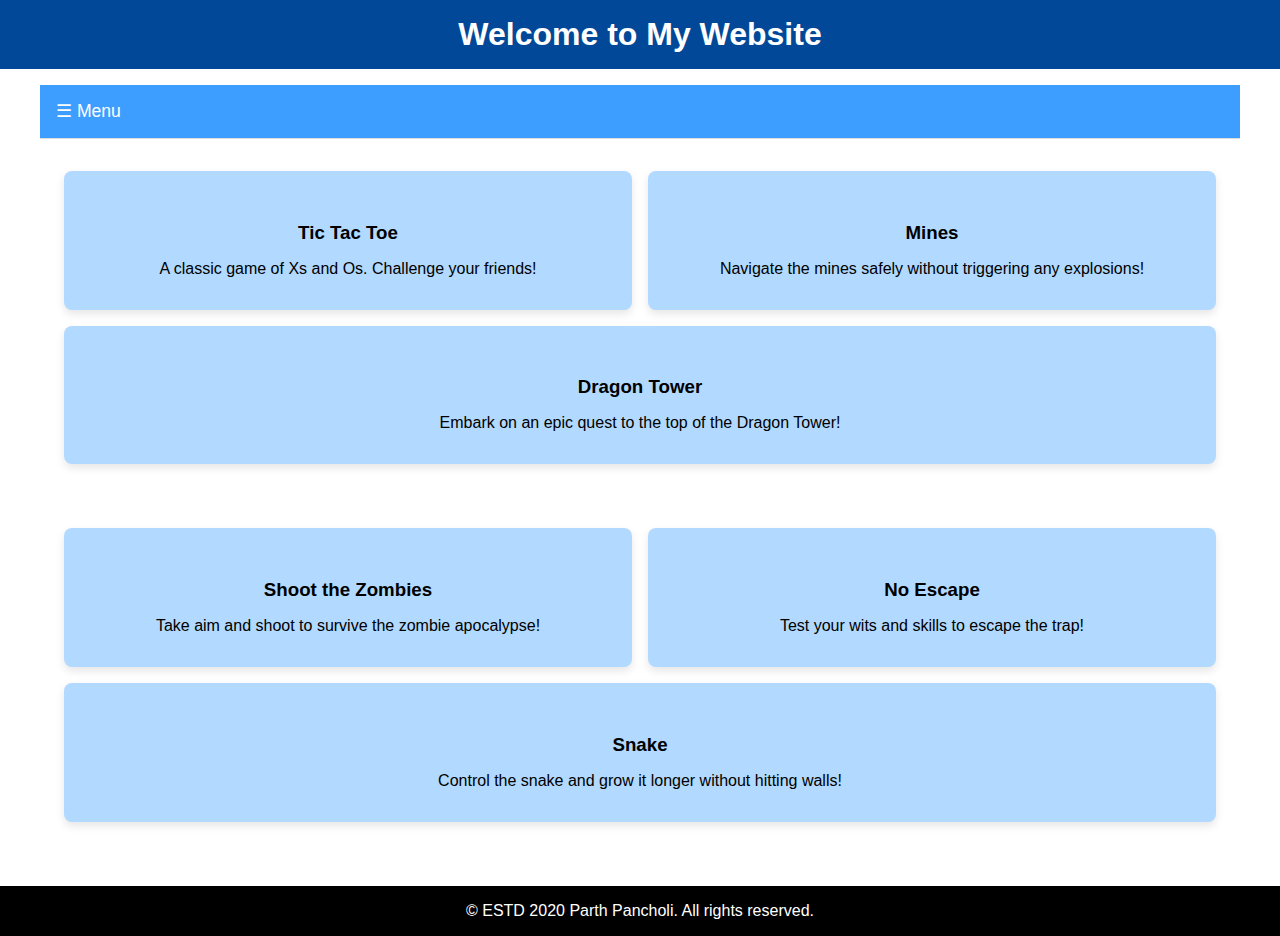
<file: index.html>
<!DOCTYPE html>
<html lang="en">
<head>
  <meta charset="UTF-8">
  <meta name="viewport" content="width=device-width, initial-scale=1.0">
  <link rel="stylesheet" href="indexLcss.css">
  <title>Home</title>
</head>
<body>

  <!-- Header Section -->
  <header>
    <h1>Welcome to My Website</h1>
  </header>

  <!-- Collapsible Menu Section -->
  <div class="collapsible-menu">
    <button class="collapsible-button" onclick="toggleCollapsible()">☰ Menu</button>
    <div class="collapsible-content" id="collapsibleContent">
      <div class="content-box">
        <a href="about.html">
          <h2>About Me</h2>
          <p>A website created by a 13-year-old...</p>
        </a>
      </div>
      <div class="content-box">
        <a href="contac.html">
          <h2>Contact</h2>
          <p>Say hello! I would love to hear from you.</p>
        </a>
      </div>
      <div class="content-box">
        <a href="faq.html">
          <h2>FAQ</h2>
          <p>Get the answers. Get informed.</p>
        </a>
      </div>
    </div>
  </div>

  <!-- Game Section -->
  <div class="game-section">
    <div class="game-box">
      <a href="ttt.html">
        <h3>Tic Tac Toe</h3>
        <p>A classic game of Xs and Os. Challenge your friends!</p>
      </a>
    </div>
    <div class="game-box">
      <a href="min.html">
        <h3>Mines</h3>
        <p>Navigate the mines safely without triggering any explosions!</p>
      </a>
    </div>
    <div class="game-box" onclick="alert('Dragon Tower game coming soon!')">
      <h3>Dragon Tower</h3>
      <p>Embark on an epic quest to the top of the Dragon Tower!</p>
    </div>
  </div>

  <!-- Additional Game Section -->
  <div class="game-section">
    <div class="game-box" onclick="alert('Shoot the Zombies game coming soon!')">
      <h3>Shoot the Zombies</h3>
      <p>Take aim and shoot to survive the zombie apocalypse!</p>
    </div>
    <div class="game-box" onclick="alert('No Escape game coming soon!')">
      <h3>No Escape</h3>
      <p>Test your wits and skills to escape the trap!</p>
    </div>
    <div class="game-box" onclick="alert('Snake game coming soon!')">
      <h3>Snake</h3>
      <p>Control the snake and grow it longer without hitting walls!</p>
    </div>
  </div>

  <!-- Footer Section -->
  <footer>
    <p>&copy; ESTD 2020 Parth Pancholi. All rights reserved.</p>
  </footer>

  <script>
    function toggleCollapsible() {
      const content = document.getElementById("collapsibleContent");
      content.classList.toggle("open");
    }
  </script>

</body>
</html>
</file>
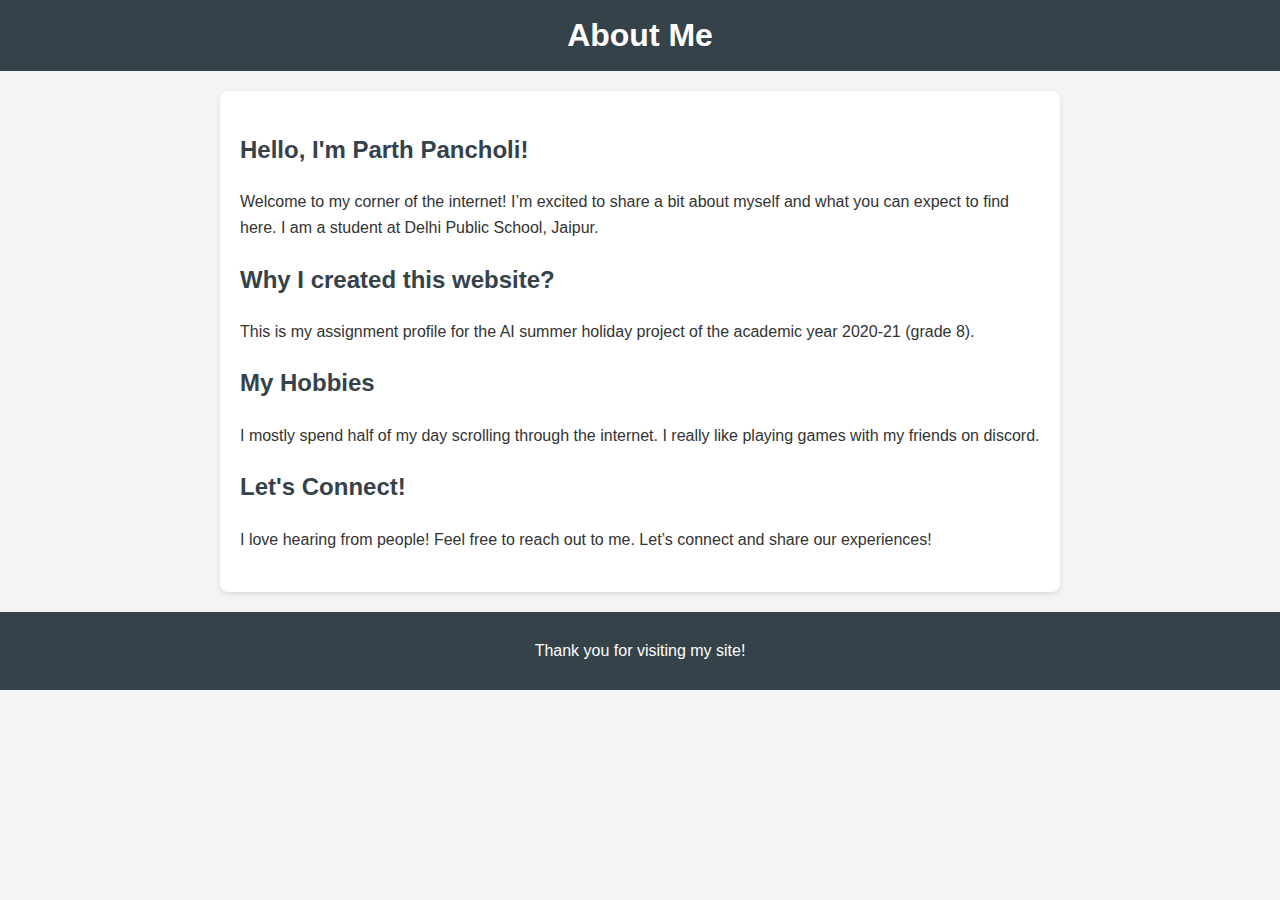
<file: about.html>
<!DOCTYPE html>
<html lang="en">
<head>
    <meta charset="UTF-8">
    <meta name="viewport" content="width=device-width, initial-scale=1.0">
    <title>About Me</title>
    <link rel="stylesheet" href="aboutLcss.css">
</head>
<body>
    <header>
        <h1>About Me</h1>
    </header>
    <main>
        <section class="intro">
            <h2>Hello, I'm Parth Pancholi!</h2>
            <p>Welcome to my corner of the internet! I’m excited to share a bit about myself and what you can expect to find here. I am a student at Delhi Public School, Jaipur.</p>
        </section>

        <section class="background">
            <h2>Why I created this website?</h2>
            <p>
                This is my assignment profile for the AI summer holiday project of the academic year 2020-21 (grade 8).
            </p>
        </section>

        <section class="hobbies">
            <h2>My Hobbies</h2>
            <p>
                I mostly spend half of my day scrolling through the internet. I really like playing games with my friends on discord.
        </section>

        <section class="connect">
            <h2>Let's Connect!</h2>
            <p>I love hearing from people! Feel free to reach out to me. Let’s connect and share our experiences!</p>
        </section>
    </main>
    <footer>
        <p>Thank you for visiting my site!</p>
    </footer>
</body>
</html>
</file>
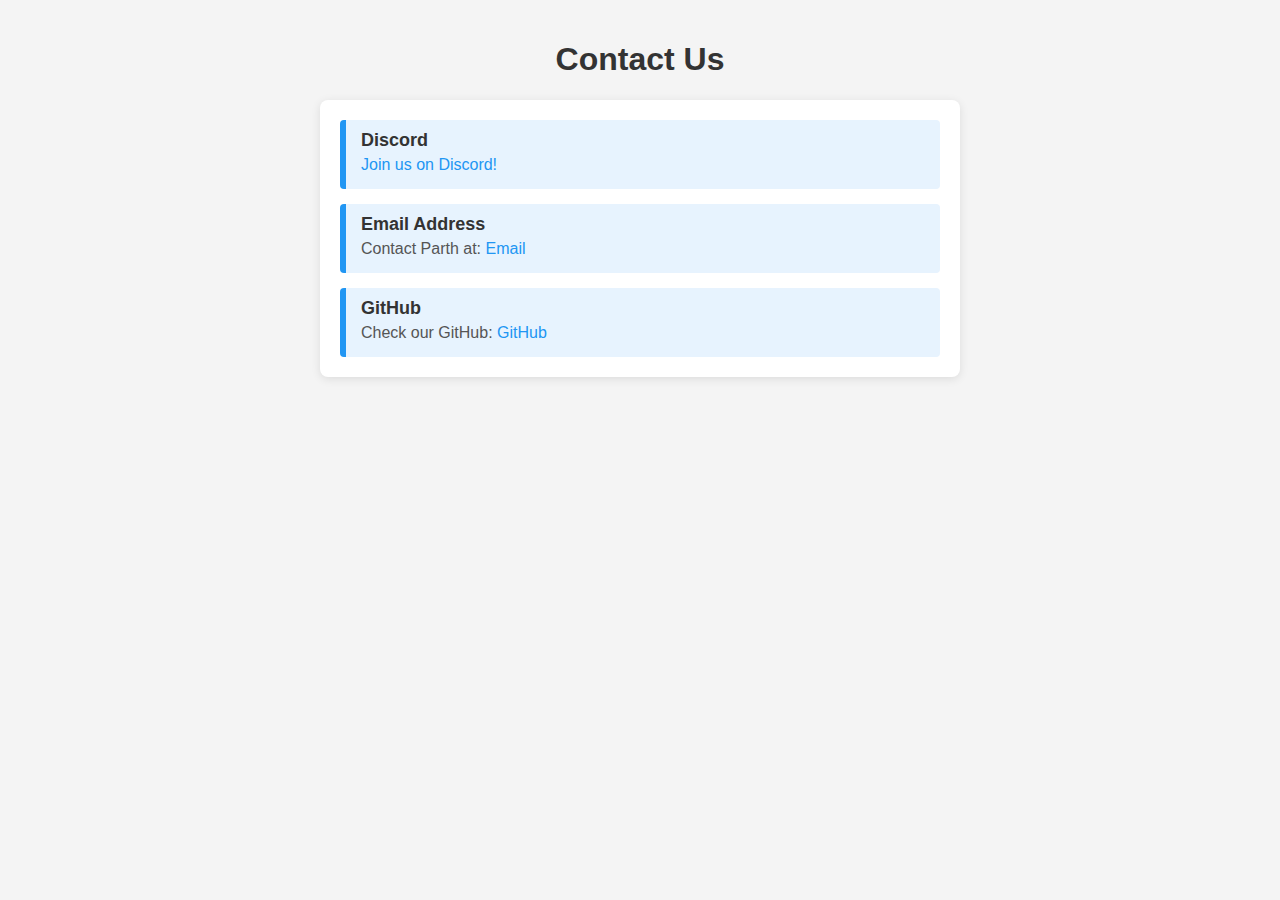
<file: contac.html>
<!DOCTYPE html>
<html lang="en">
<head>
    <meta charset="UTF-8">
    <meta name="viewport" content="width=device-width, initial-scale=1.0">
    <title>Contact Us</title>
    <link rel="stylesheet" href="contacLcss.css" >
</head>
<body>

<h1>Contact Us</h1>
<div class="contact-container">
    <div class="box">
        <h2>Discord</h2>
        <p><a href="https://discord.gg/yourdiscordlink" target="_blank">Join us on Discord!</a></p>
    </div>
    <div class="box">
        <h2>Email Address</h2>
        <p>Contact Parth at: <a href="mailto:neochad11@outlook.com">Email</a></p>
    </div>
    <div class="box">
        <h2>GitHub</h2>
        <p>Check our GitHub: <a href="https://github.com" target="_blank">GitHub</a></p>
    </div>
</div>

</body>
</html>
</file>
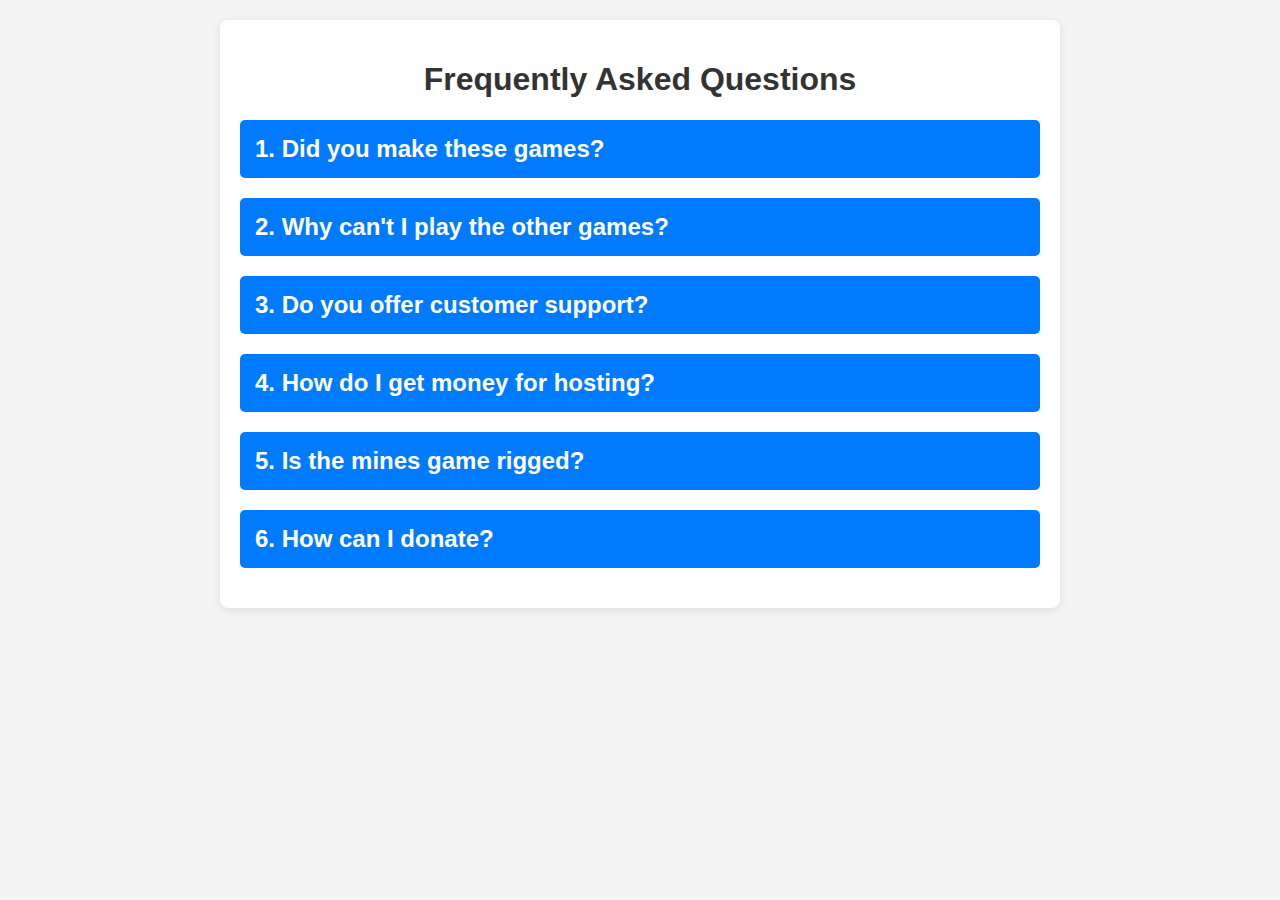
<file: faq.html>
<!DOCTYPE html>
<html lang="en">
<head>
    <meta charset="UTF-8">
    <meta name="viewport" content="width=device-width, initial-scale=1.0">
    <title>FAQ Page</title>
    <link rel="stylesheet" href="faqLcss.css">
</head>
<body>

<div class="container">
    <h1>Frequently Asked Questions</h1>

    <div class="faq">
        <h2 onclick="toggleAnswer(1)">1. Did you make these games?</h2>
        <div class="answer" id="answer1">
            Yes, I made these games.
        </div>
    </div>
    
    <div class="faq">
        <h2 onclick="toggleAnswer(2)">2. Why can't I play the other games?</h2>
        <div class="answer" id="answer2">
            I'll work on them as soon as I finish with my grade 8 mid term examinations.
        </div>
    </div>
    
    <div class="faq">
        <h2 onclick="toggleAnswer(3)">3. Do you offer customer support?</h2>
        <div class="answer" id="answer3">
            Nope, Lol tf haha
        </div>
    </div>
    
    <div class="faq">
        <h2 onclick="toggleAnswer(4)">4. How do I get money for hosting?</h2>
        <div class="answer" id="answer4">
            Beg.
        </div>
    </div>
    
    <div class="faq">
        <h2 onclick="toggleAnswer(5)">5. Is the mines game rigged?</h2>
        <div class="answer" id="answer5">
            No it isn't.
        </div>
    </div>
    
    <div class="faq">
        <h2 onclick="toggleAnswer(6)">6. How can I donate?</h2>
        <div class="answer" id="answer6">
            Personally, I'm not interested in any sort of donations.
        </div>
    </div>
    
</div>

<script>
    function toggleAnswer(num) {
        const answer = document.getElementById(`answer${num}`);
        if (answer.style.display === "block") {
            answer.style.display = "none";
        } else {
            answer.style.display = "block";
        }
    }
</script>

</body>
</html>
</file>
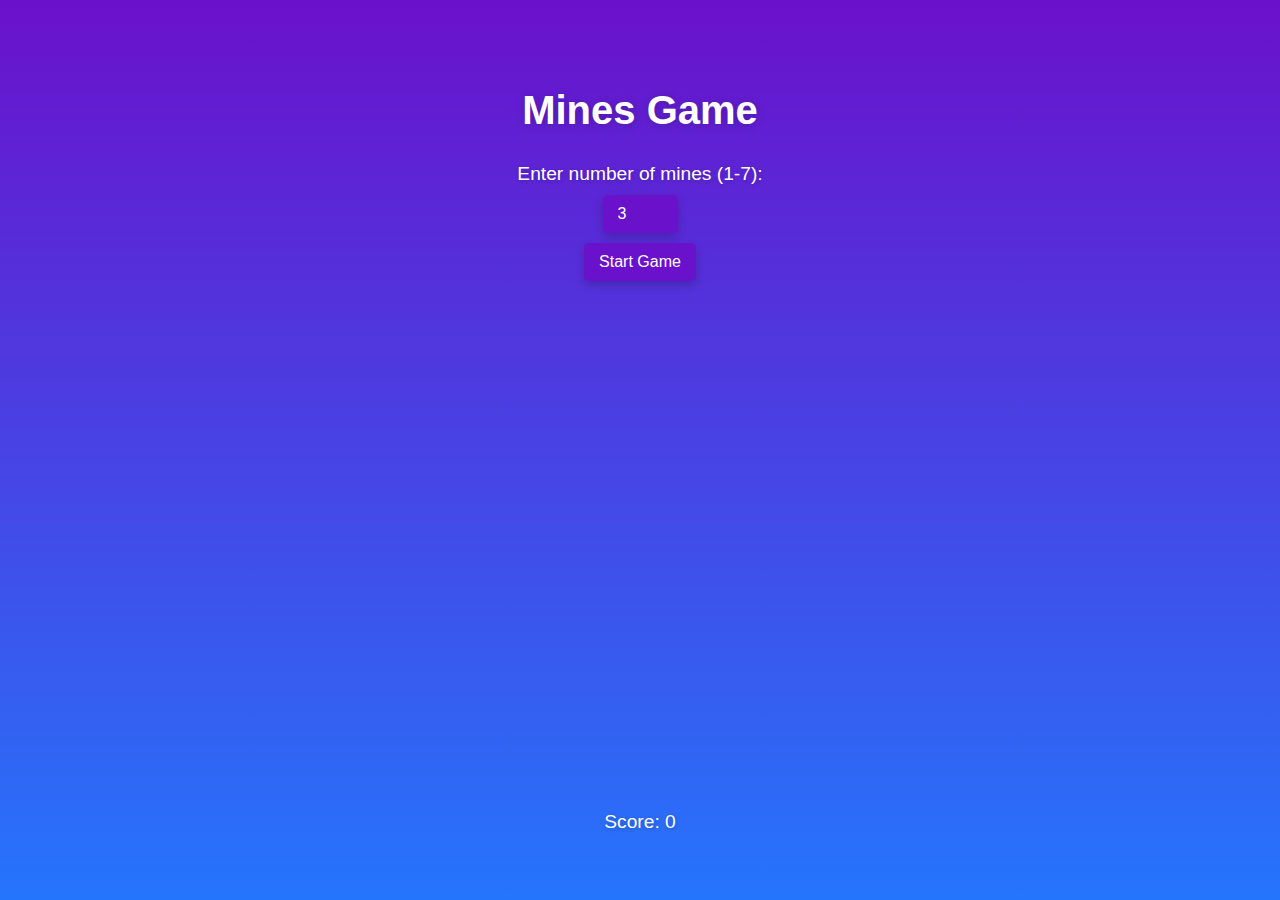
<file: min.html>
<!DOCTYPE html>
<html lang="en">
<head>
    <meta charset="UTF-8">
    <meta name="viewport" content="width=device-width, initial-scale=1.0">
    <title>Mines Game</title>
    <style>
        /* Basic styling for the game page */
        body {
            font-family: 'Arial', sans-serif;
            background: linear-gradient(to bottom, #6a11cb, #2575fc);
            color: #fff;
            display: flex;
            flex-direction: column;
            align-items: center;
            justify-content: center;
            margin: 0;
            min-height: 100vh;
        }
        
        h1 {
            font-size: 2.5rem;
            margin: 20px 0;
            text-align: center;
            text-shadow: 1px 1px 8px rgba(0, 0, 0, 0.2);
        }

        label, #score {
            font-size: 1.2rem;
            margin-top: 10px;
            text-shadow: 1px 1px 4px rgba(0, 0, 0, 0.2);
        }

        #grid {
            display: grid;
            grid-template-columns: repeat(7, 1fr);
            gap: 5px;
            width: 80vmin;
            height: 80vmin;
            max-width: 500px;
            max-height: 500px;
            margin-top: 20px;
        }

        .cell {
            display: flex;
            justify-content: center;
            align-items: center;
            background-color: #444;
            color: #fff;
            font-size: 3vmin;
            font-weight: bold;
            border-radius: 6px;
            transition: background-color 0.3s, transform 0.1s;
            cursor: pointer;
        }

        .cell:hover {
            background-color: #666;
            transform: scale(1.05);
        }

        .revealed {
            background-color: #e0e0e0;
            color: #333;
            pointer-events: none;
        }

        .explosion {
            animation: explode 0.5s forwards;
        }

        @keyframes explode {
            0% { background-color: red; transform: scale(1); }
            50% { transform: scale(1.5); }
            100% { background-color: transparent; transform: scale(0); }
        }

        /* Button styling */
        button, input[type="number"] {
            padding: 10px 15px;
            font-size: 1rem;
            border: none;
            border-radius: 5px;
            cursor: pointer;
            margin-top: 10px;
            outline: none;
            color: #fff;
            background-color: #6a11cb;
            box-shadow: 0px 4px 10px rgba(0, 0, 0, 0.2);
            transition: background-color 0.3s, box-shadow 0.3s;
        }

        button:hover {
            background-color: #2575fc;
            box-shadow: 0px 6px 15px rgba(0, 0, 0, 0.3);
        }

        #restartGame {
            display: none;
            background-color: #ff6f61;
            margin-top: 15px;
        }

        /* Media queries for smaller screens */
        @media (max-width: 500px) {
            h1 { font-size: 2rem; }
            label, #score { font-size: 1rem; }
            #grid { width: 90vmin; height: 90vmin; }
        }

        @media (max-width: 400px) {
            .cell { font-size: 4vmin; }
            button, input[type="number"] { font-size: 0.9rem; padding: 8px 12px; }
        }
    </style>
</head>
<body>

    <h1>Mines Game</h1>
    <label for="mines">Enter number of mines (1-7): </label>
    <input type="number" id="mines" value="3" min="1" max="7">
    <button id="startGame">Start Game</button>
    <div id="grid"></div>
    <div id="score">Score: 0</div>
    <button id="restartGame">Restart Game</button>

    <script>
        const size = 7; // Grid size 7x7
        let mines = 0;
        let board = [];
        let revealed = [];
        let score = 0;
        let gameOver = false;

        const createBoard = () => {
            board = Array(size).fill().map(() => Array(size).fill(0));
            revealed = Array(size).fill().map(() => Array(size).fill(false));
            let mineCount = 0;

            // Randomly place mines based on the number of mines selected
            while (mineCount < mines) {
                const row = Math.floor(Math.random() * size);
                const col = Math.floor(Math.random() * size);
                if (board[row][col] === 0) {
                    board[row][col] = 'M';
                    mineCount++;
                }
            }
        };

        const revealCell = (row, col) => {
            if (revealed[row][col] || gameOver) return;

            revealed[row][col] = true;
            score += 1;
            document.getElementById('score').innerText = `Score: ${score}`;

            const cell = document.getElementById(`cell-${row}-${col}`);
            cell.classList.add('revealed');

            if (board[row][col] === 'M') {
                cell.classList.add('explosion');
                gameOver = true; // Set game over state
                setTimeout(() => {
                    alert('You hit a mine! Game over!');
                    endGame();
                }, 500); // Delay for the explosion effect
            } else {
                cell.innerText = ''; // No number to display
                if (score === (size * size - mines)) {
                    alert('Congratulations! You revealed all safe cells!');
                    endGame();
                }
            }
        };

        const handleCellClick = (row, col) => {
            revealCell(row, col);
        };

        const endGame = () => {
            document.querySelectorAll('.cell').forEach(cell => {
                if (board[cell.dataset.row][cell.dataset.col] === 'M') {
                    cell.classList.add('explosion');
                }
                cell.removeEventListener('click', cell.clickEvent); // Remove event listeners
            });
            document.getElementById('restartGame').style.display = 'block'; // Show restart button
        };

        const renderGrid = () => {
            const grid = document.getElementById('grid');
            grid.innerHTML = '';
            for (let row = 0; row < size; row++) {
                for (let col = 0; col < size; col++) {
                    const cell = document.createElement('div');
                    cell.classList.add('cell');
                    cell.id = `cell-${row}-${col}`;
                    cell.dataset.row = row;
                    cell.dataset.col = col;
                    cell.clickEvent = () => handleCellClick(row, col); // Save the click event
                    cell.addEventListener('click', cell.clickEvent);
                    grid.appendChild(cell);
                }
            }
        };

        const resetGame = () => {
            score = 0;
            gameOver = false;
            document.getElementById('score').innerText = `Score: ${score}`;
            document.getElementById('restartGame').style.display = 'none'; // Hide restart button
            createBoard();
            renderGrid();
        };

        document.getElementById('startGame').addEventListener('click', () => {
            mines = parseInt(document.getElementById('mines').value);
            if (mines < 1 || mines > 7) {
                alert("Please enter a valid number of mines (1-7).");
                return;
            }
            resetGame(); // Reset and start the game
        });

        document.getElementById('restartGame').addEventListener('click', resetGame); // Restart game button

    </script>

</body>
</html>
</file>
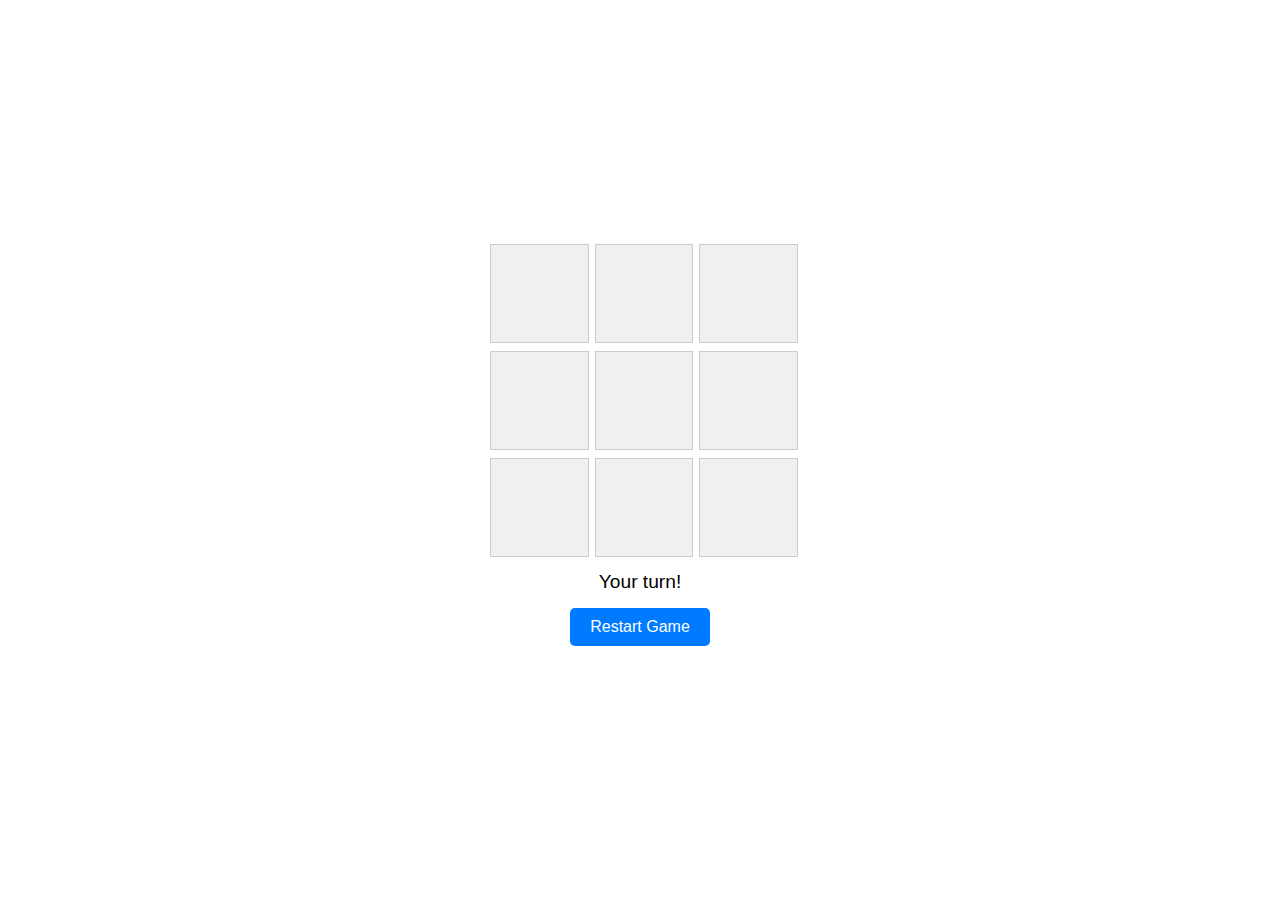
<file: ttt.html>
<!DOCTYPE html>
<html lang="en">
<head>
  <meta charset="UTF-8">
  <meta name="viewport" content="width=device-width, initial-scale=1.0">
  <title>Responsive Unbeatable Tic Tac Toe</title>
  <style>
    body {
      display: flex;
      flex-direction: column;
      align-items: center;
      justify-content: center;
      height: 100vh;
      margin: 0;
      font-family: Arial, sans-serif;
    }
    #game {
      display: grid;
      grid-template-columns: repeat(3, 1fr);
      gap: 8px; /* Increased gap between cells */
      width: 100%;
      max-width: 300px;
    }
    .cell {
      width: 100%;
      aspect-ratio: 1;
      display: flex;
      align-items: center;
      justify-content: center;
      font-size: 2em;
      cursor: pointer;
      background-color: #f0f0f0;
      border: 1px solid #ccc;
    }
    .cell:hover {
      background-color: #e0e0e0;
    }
    #status {
      margin-top: 20px;
      font-size: 1.2em;
      text-align: center;
    }
    #restart-btn {
      margin-top: 15px;
      padding: 10px 20px;
      font-size: 1em;
      cursor: pointer;
      background-color: #007bff;
      color: white;
      border: none;
      border-radius: 5px;
      margin-bottom: 10px; /* Added margin below the button */
    }
    #restart-btn:hover {
      background-color: #0056b3;
    }

    /* Responsive styling */
    @media (max-width: 400px) {
      .cell {
        font-size: 1.5em;
      }
      #status {
        font-size: 1em;
      }
      #restart-btn {
        padding: 8px 16px;
        font-size: 0.9em;
      }
    }
  </style>
</head>
<body>
  <div id="game">
    <div class="cell" data-index="0"></div>
    <div class="cell" data-index="1"></div>
    <div class="cell" data-index="2"></div>
    <div class="cell" data-index="3"></div>
    <div class="cell" data-index="4"></div>
    <div class="cell" data-index="5"></div>
    <div class="cell" data-index="6"></div>
    <div class="cell" data-index="7"></div>
    <div class="cell" data-index="8"></div>
  </div>
  <div id="status">Your turn!</div>
  <button id="restart-btn">Restart Game</button>

  <script>
    const cells = document.querySelectorAll('.cell');
    const statusText = document.getElementById('status');
    const restartButton = document.getElementById('restart-btn');
    let board = Array(9).fill(null);
    let currentPlayer = 'X';

    cells.forEach(cell => cell.addEventListener('click', () => playerMove(cell)));
    restartButton.addEventListener('click', restartGame);

    function playerMove(cell) {
      const index = cell.dataset.index;
      if (board[index] === null) {
        board[index] = currentPlayer;
        cell.innerText = currentPlayer;
        if (checkWin(currentPlayer)) {
          statusText.innerText = "You win!";
          disableBoard();
        } else if (board.every(cell => cell !== null)) {
          statusText.innerText = "It's a draw!";
        } else {
          currentPlayer = 'O';
          statusText.innerText = "AI's turn";
          setTimeout(aiMove, 500);
        }
      }
    }

    function aiMove() {
      const bestMove = minimax(board, 'O').index;
      board[bestMove] = 'O';
      cells[bestMove].innerText = 'O';
      if (checkWin('O')) {
        statusText.innerText = "AI wins!";
        disableBoard();
      } else if (board.every(cell => cell !== null)) {
        statusText.innerText = "It's a draw!";
      } else {
        currentPlayer = 'X';
        statusText.innerText = "Your turn!";
      }
    }

    function checkWin(player) {
      const winPatterns = [
        [0, 1, 2], [3, 4, 5], [6, 7, 8],
        [0, 3, 6], [1, 4, 7], [2, 5, 8],
        [0, 4, 8], [2, 4, 6]
      ];
      return winPatterns.some(pattern => 
        pattern.every(index => board[index] === player)
      );
    }

    function disableBoard() {
      cells.forEach(cell => cell.style.pointerEvents = 'none');
    }

    function restartGame() {
      board = Array(9).fill(null);
      currentPlayer = 'X';
      cells.forEach(cell => {
        cell.innerText = '';
        cell.style.pointerEvents = 'auto';
      });
      statusText.innerText = "Your turn!";
    }

    function minimax(newBoard, player) {
      const emptyCells = newBoard.map((val, idx) => val === null ? idx : null).filter(val => val !== null);

      if (checkWin('X')) return { score: -10 };
      if (checkWin('O')) return { score: 10 };
      if (emptyCells.length === 0) return { score: 0 };

      const moves = [];
      for (let i = 0; i < emptyCells.length; i++) {
        const move = {};
        move.index = emptyCells[i];
        newBoard[emptyCells[i]] = player;

        if (player === 'O') {
          const result = minimax(newBoard, 'X');
          move.score = result.score;
        } else {
          const result = minimax(newBoard, 'O');
          move.score = result.score;
        }

        newBoard[emptyCells[i]] = null;
        moves.push(move);
      }

      let bestMove;
      if (player === 'O') {
        let bestScore = -Infinity;
        moves.forEach((move, idx) => {
          if (move.score > bestScore) {
            bestScore = move.score;
            bestMove = idx;
          }
        });
      } else {
        let bestScore = Infinity;
        moves.forEach((move, idx) => {
          if (move.score < bestScore) {
            bestScore = move.score;
            bestMove = idx;
          }
        });
      }

      return moves[bestMove];
    }
  </script>
</body>
</html>
</file>
<file: indexLcss.css>
/* Color Palette */
.first-color { 
  background: #fff6f6; /* Light background color */
}
  
.second-color { 
  background: #eea1eb; /* Light purple color */
}
.third-color { 
  background: #cb22d7; /* Darker purple color */
}
.fourth-color { 
  background: #891180; /* Dark magenta color */
}

/* Global Styles */
body {
  font-family: Arial, sans-serif;
  margin: 0;
  padding: 0;
  display: flex;
  flex-direction: column;
  align-items: center;
  color: #333; /* Default text color for contrast */
}

h1, h2, p {
  margin: 0;
}

/* Header Styles */
header {
  width: 100%;
  background-color: #024898; /* Header background color */
  color: rgb(255, 255, 255); /* Text color remains white */
  padding: 1rem;
  text-align: center;
}

/* Collapsible Menu Styles */
.collapsible-menu {
  width: 100%;
  max-width: 1200px;
  margin-top: 1rem;
}

.collapsible-button {
  width: 100%;
  background-color: #3E9EFF; /* Updated menu button background color */
  color: white;
  padding: 1rem;
  border: none;
  text-align: left;
  cursor: pointer;
  font-size: 1.1rem;
  transition: background-color 0.3s ease;
}

.collapsible-button:hover {
  background-color: #3f8bd6; /* Slightly darker on hover */
}

.collapsible-content {
  max-height: 0;
  overflow: hidden;
  background-color: #f4f4f4; /* Light background for content */
  transition: max-height 0.4s ease, padding 0.4s ease;
  padding: 0 1rem;
  border: 1px solid #ddd;
  border-top: none;
}

.collapsible-content.open {
  max-height: 1000px;
  padding: 1rem;
}

.content-box {
  background-color: #ffffff;
  margin: 1rem 0;
  padding: 1rem;
  border-radius: 5px;
  box-shadow: 0 4px 8px rgba(0, 0, 0, 0.1);
  transition: transform 0.3s ease;
}

.content-box:hover {
  transform: translateY(-5px);
}

/* Game Block Styles */
.game-section {
  display: flex;
  justify-content: space-around;
  width: 90%;
  max-width: 1200px;
  padding: 2rem 0;
  gap: 1rem;
  flex-wrap: wrap; /* Allows wrapping on smaller screens */
}

.game-box {
  flex: 1 1 calc(33.333% - 1rem); /* Three boxes per row with margin */
  border-radius: 8px;
  padding: 2rem;
  text-align: center;
  box-shadow: 0 4px 8px rgba(0, 0, 0, 0.1);
  transition: transform 0.3s ease, box-shadow 0.3s ease;
  cursor: pointer;
  background-color: #B2D9FF; /* Uniform background color for all tiles */
  color: #000000; /* Black text for visibility */
}

.game-box:hover {
  transform: translateY(-10px);
  box-shadow: 0 6px 12px rgba(0, 0, 0, 0.2);
}

.game-box h3 {
  color: #000000; /* Black text color for headings */
  margin-bottom: 1rem;
}

/* Remove underline from links */
.game-box a, .content-box a {
  text-decoration: none;
  color: inherit;
}

.game-box a:focus, .content-box a:focus {
  outline: none;
}

/* Footer Styles */
footer {
  width: 100%;
  background-color: black; /* Footer background color */
  color: white; /* White text color for contrast */
  text-align: center;
  padding: 1rem;
  position: relative;
  bottom: 0;
  margin-top: 2rem;
}

/* Responsive Design */
@media (max-width: 768px) {
  .collapsible-button {
    font-size: 1rem; /* Adjust font size for smaller screens */
  }

  .game-box {
    flex: 1 1 100%; /* Stack game boxes on small screens */
    margin-bottom: 1rem; /* Add margin between stacked boxes */
  }

  .content-box {
    margin: 1rem 0;
  }

  .game-section {
    flex-direction: column; /* Stack sections vertically on small screens */
    align-items: center; /* Center align */
  }
}
</file>
<file: aboutLcss.css>
body {
    font-family: Arial, sans-serif;
    line-height: 1.6;
    margin: 0;
    padding: 0;
    background-color: #f4f4f4;
    color: #333;
}

header {
    background: #35424a;
    color: #ffffff;
    padding: 10px 0;
    text-align: center;
}

h1 {
    margin: 0;
}

main {
    max-width: 800px;
    margin: 20px auto;
    padding: 20px;
    background: #ffffff;
    border-radius: 8px;
    box-shadow: 0 2px 5px rgba(0, 0, 0, 0.1);
}

section {
    margin-bottom: 20px;
}

h2 {
    color: #35424a;
}

footer {
    text-align: center;
    padding: 10px 0;
    background: #35424a;
    color: #ffffff;
    position: relative;
    bottom: 0;
    width: 100%;
}
</file>
<file: contacLcss.css>
body {
    font-family: Arial, sans-serif;
    background-color: #f4f4f4;
    margin: 0;
    padding: 20px;
}
h1 {
    color: #333;
    text-align: center;
}
.contact-container {
    max-width: 600px;
    margin: auto;
    background: #fff;
    padding: 20px;
    border-radius: 8px;
    box-shadow: 0 2px 10px rgba(0, 0, 0, 0.1);
    display: flex;
    flex-direction: column;
    gap: 15px; /* Space between boxes */
}
.box {
    background-color: #e7f3fe;
    border-left: 6px solid #2196F3;
    padding: 10px 15px;
    border-radius: 4px;
    transition: transform 0.2s; /* Smooth scaling */
}
.box:hover {
    transform: scale(1.02); /* Scale up on hover */
}
.box h2 {
    margin: 0;
    font-size: 18px;
    color: #333;
}
.box p {
    margin: 5px 0;
    color: #555;
}
.box a {
    color: #2196F3;
    text-decoration: none;
}
.box a:hover {
    text-decoration: underline;
}

/* Responsive Styles */
@media (max-width: 600px) {
    .contact-container {
        padding: 15px;
    }
    .box h2 {
        font-size: 16px;
    }
    .box p {
        font-size: 14px;
    }
}

@media (max-width: 400px) {
    h1 {
        font-size: 24px;
    }
    .box h2 {
        font-size: 14px;
    }
    .box p {
        font-size: 12px;
    }
}
</file>
<file: faqLcss.css>
body {
    font-family: Arial, sans-serif;
    margin: 0;
    padding: 0;
    background-color: #f4f4f4;
}

.container {
    max-width: 800px;
    margin: 20px auto;
    padding: 20px;
    background: white;
    border-radius: 8px;
    box-shadow: 0 2px 10px rgba(0, 0, 0, 0.1);
}

h1 {
    text-align: center;
    color: #333;
}

.faq {
    margin: 20px 0;
}

.faq h2 {
    cursor: pointer;
    background: #007BFF;
    color: white;
    padding: 15px;
    border-radius: 5px;
    transition: background 0.3s ease;
}

.faq h2:hover {
    background: #0056b3;
}

.answer {
    display: none;
    padding: 15px;
    border: 1px solid #007BFF;
    border-radius: 5px;
    margin-top: 10px;
    background: #e9ecef;
}

@media (max-width: 600px) {
    .container {
        padding: 10px;
    }
    h2 {
        font-size: 18px;
    }
}
</file>
